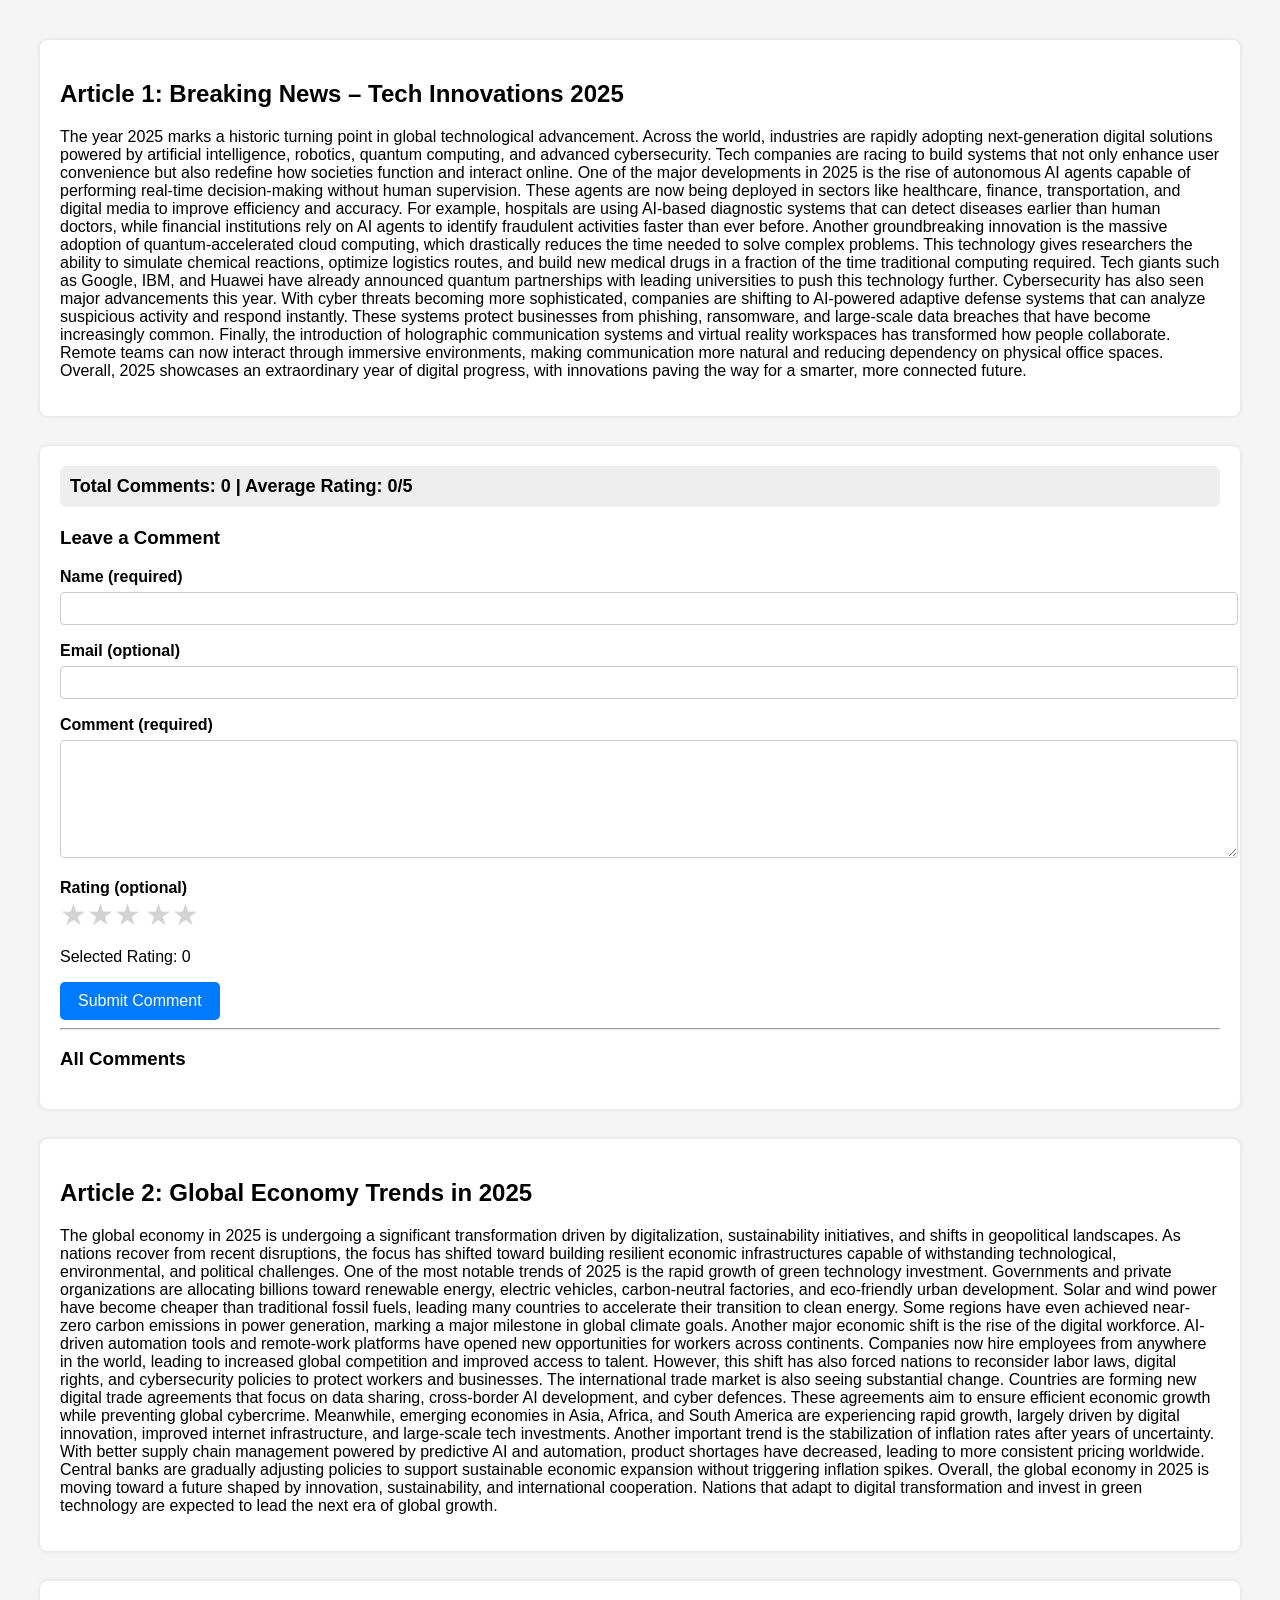
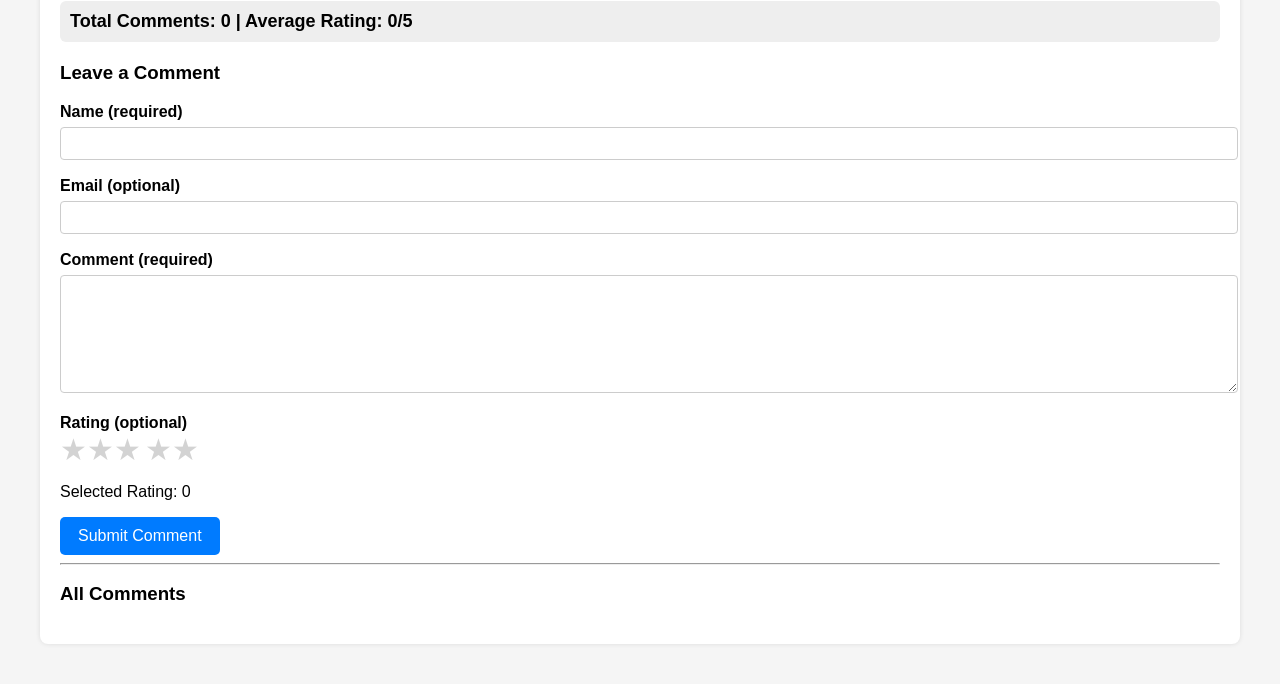
<file: Lab_Mid-exam/index.html>
<!DOCTYPE html>
<html lang="en">
<head>
<meta charset="UTF-8">
<title>News Article Comment</title>

<!-- Linking External CSS -->
<link rel="stylesheet" href="style.css">

</head>
<body>

<!-- ARTICLE 1 -->
<div class="article">
    <h2>Article 1: Breaking News – Tech Innovations 2025</h2>
    <p>
       The year 2025 marks a historic turning point in global technological advancement. Across the world, industries are rapidly adopting next-generation digital solutions powered by artificial intelligence, robotics, quantum computing, and advanced cybersecurity. Tech companies are racing to build systems that not only enhance user convenience but also redefine how societies function and interact online.

One of the major developments in 2025 is the rise of autonomous AI agents capable of performing real-time decision-making without human supervision. These agents are now being deployed in sectors like healthcare, finance, transportation, and digital media to improve efficiency and accuracy. For example, hospitals are using AI-based diagnostic systems that can detect diseases earlier than human doctors, while financial institutions rely on AI agents to identify fraudulent activities faster than ever before.

Another groundbreaking innovation is the massive adoption of quantum-accelerated cloud computing, which drastically reduces the time needed to solve complex problems. This technology gives researchers the ability to simulate chemical reactions, optimize logistics routes, and build new medical drugs in a fraction of the time traditional computing required. Tech giants such as Google, IBM, and Huawei have already announced quantum partnerships with leading universities to push this technology further.

Cybersecurity has also seen major advancements this year. With cyber threats becoming more sophisticated, companies are shifting to AI-powered adaptive defense systems that can analyze suspicious activity and respond instantly. These systems protect businesses from phishing, ransomware, and large-scale data breaches that have become increasingly common.

Finally, the introduction of holographic communication systems and virtual reality workspaces has transformed how people collaborate. Remote teams can now interact through immersive environments, making communication more natural and reducing dependency on physical office spaces.

Overall, 2025 showcases an extraordinary year of digital progress, with innovations paving the way for a smarter, more connected future.
    </p>
</div>

<div class="comment-section" id="section1">
    <div class="stats">
        Total Comments: <span id="totalComments1">0</span> |
        Average Rating: <span id="avgRating1">0</span>/5
    </div>

    <h3>Leave a Comment</h3>

    <form class="commentForm" data-id="1">
        <label>Name (required)</label>
        <input type="text" id="name1">
        <div id="nameError1" class="error"></div>

        <label>Email (optional)</label>
        <input type="text" id="email1">
        <div id="emailError1" class="error"></div>

        <label>Comment (required)</label>
        <textarea id="comment1"></textarea>
        <div id="commentError1" class="error"></div>

        <label>Rating (optional)</label>
        <div class="star-rating" id="starRating1">
            <span data-val="1">★</span><span data-val="2">★</span><span data-val="3">★</span>
            <span data-val="4">★</span><span data-val="5">★</span>
        </div>
        <p id="ratingValue1">Selected Rating: 0</p>

        <button type="submit">Submit Comment</button>
    </form>

    <hr>

    <h3>All Comments</h3>
    <div id="commentList1"></div>
</div>


<!-- ARTICLE 2 -->
<div class="article">
    <h2>Article 2: Global Economy Trends in 2025</h2>
    <p>
        The global economy in 2025 is undergoing a significant transformation driven by digitalization, sustainability initiatives, and shifts in geopolitical landscapes. As nations recover from recent disruptions, the focus has shifted toward building resilient economic infrastructures capable of withstanding technological, environmental, and political challenges.

One of the most notable trends of 2025 is the rapid growth of green technology investment. Governments and private organizations are allocating billions toward renewable energy, electric vehicles, carbon-neutral factories, and eco-friendly urban development. Solar and wind power have become cheaper than traditional fossil fuels, leading many countries to accelerate their transition to clean energy. Some regions have even achieved near-zero carbon emissions in power generation, marking a major milestone in global climate goals.

Another major economic shift is the rise of the digital workforce. AI-driven automation tools and remote-work platforms have opened new opportunities for workers across continents. Companies now hire employees from anywhere in the world, leading to increased global competition and improved access to talent. However, this shift has also forced nations to reconsider labor laws, digital rights, and cybersecurity policies to protect workers and businesses.

The international trade market is also seeing substantial change. Countries are forming new digital trade agreements that focus on data sharing, cross-border AI development, and cyber defences. These agreements aim to ensure efficient economic growth while preventing global cybercrime. Meanwhile, emerging economies in Asia, Africa, and South America are experiencing rapid growth, largely driven by digital innovation, improved internet infrastructure, and large-scale tech investments.

Another important trend is the stabilization of inflation rates after years of uncertainty. With better supply chain management powered by predictive AI and automation, product shortages have decreased, leading to more consistent pricing worldwide. Central banks are gradually adjusting policies to support sustainable economic expansion without triggering inflation spikes.

Overall, the global economy in 2025 is moving toward a future shaped by innovation, sustainability, and international cooperation. Nations that adapt to digital transformation and invest in green technology are expected to lead the next era of global growth.
    </p>
</div>

<div class="comment-section" id="section2">
    <div class="stats">
        Total Comments: <span id="totalComments2">0</span> |
        Average Rating: <span id="avgRating2">0</span>/5
    </div>

    <h3>Leave a Comment</h3>

    <form class="commentForm" data-id="2">
        <label>Name (required)</label>
        <input type="text" id="name2">
        <div id="nameError2" class="error"></div>

        <label>Email (optional)</label>
        <input type="text" id="email2">
        <div id="emailError2" class="error"></div>

        <label>Comment (required)</label>
        <textarea id="comment2"></textarea>
        <div id="commentError2" class="error"></div>

        <label>Rating (optional)</label>
        <div class="star-rating" id="starRating2">
            <span data-val="1">★</span><span data-val="2">★</span><span data-val="3">★</span>
            <span data-val="4">★</span><span data-val="5">★</span>
        </div>
        <p id="ratingValue2">Selected Rating: 0</p>

        <button type="submit">Submit Comment</button>
    </form>

    <hr>

    <h3>All Comments</h3>
    <div id="commentList2"></div>
</div>


<!-- Linking External JS -->
<script src="script.js"></script>

</body>
</html>
</file>
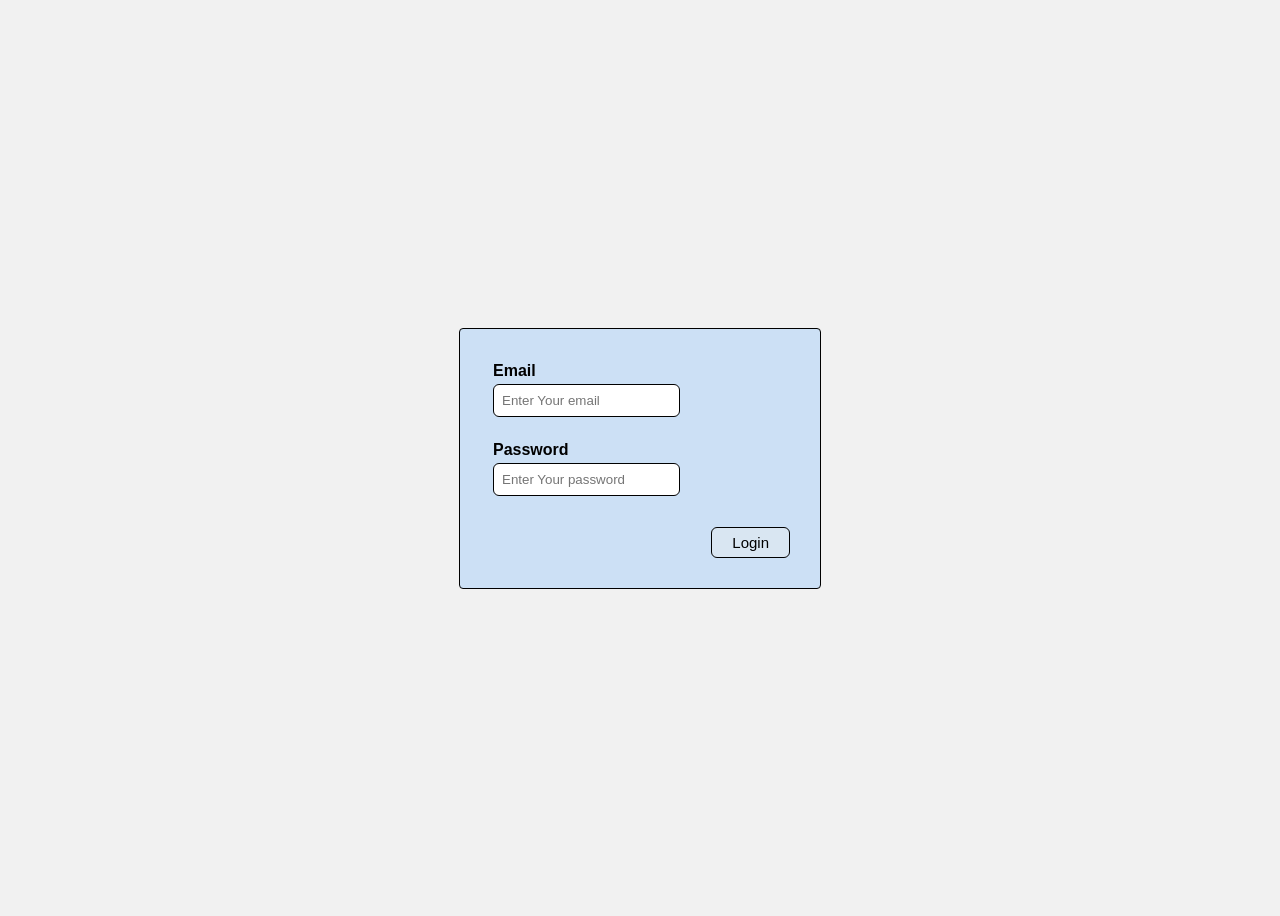
<file: lab_loginpage.html>
<!DOCTYPE html>
<html>
<head>
 <meta charset="UTF-8">
 <title>Login Form</title>
 <style>
 body {
 font-family: Arial, sans-serif;
 background-color: #f1f1f1;
 display: flex;
 justify-content: center;
 align-items: center;
 height: 100vh;
 }
 
 .container {
 background-color: #cce0f5;
 padding: 30px;
 border: 1px solid #000;
 border-radius: 4px;
 width: 300px;
 }
 
 table {
 display: block;
 margin-bottom: 8px;
 font-weight: bold;
 }
 
 input[type="email"],
 input[type="password"] {
 width: 100%;
 padding: 8px;
 border: 1px solid #000;
 border-radius: 6px;
 margin-bottom: 20px;
 box-sizing: border-box;
 }
 
 button {
 display: block;
 margin-left: auto;
 background-color: #d9e6f2;
 border: 1px solid #000;
 border-radius: 6px;
 padding: 6px 20px;
 cursor: pointer;
 font-size: 15px;
 }
 
 button:hover {
 background-color: #bcd2ea;
 }
 </style>
</head>
<body>
 <div class="container">
 <form>
 <table>
 
 <tr>
 <td class="email">Email </td>
 
 </tr>
 
 <tr>
 <td><input type="email" id="email" placeholder="Enter Your email" required ></td>
 </tr>
 
 <tr>
 <td class="password">Password </td>
 
 </tr>
 
 <tr>
 <td><input type="password" id="password" placeholder="Enter Your password" required ></td>
 </tr>
 
 
 
 </table>
 
 <button type="submit">Login</button>
 </form>
 </div>
</body>
</html>
</file>
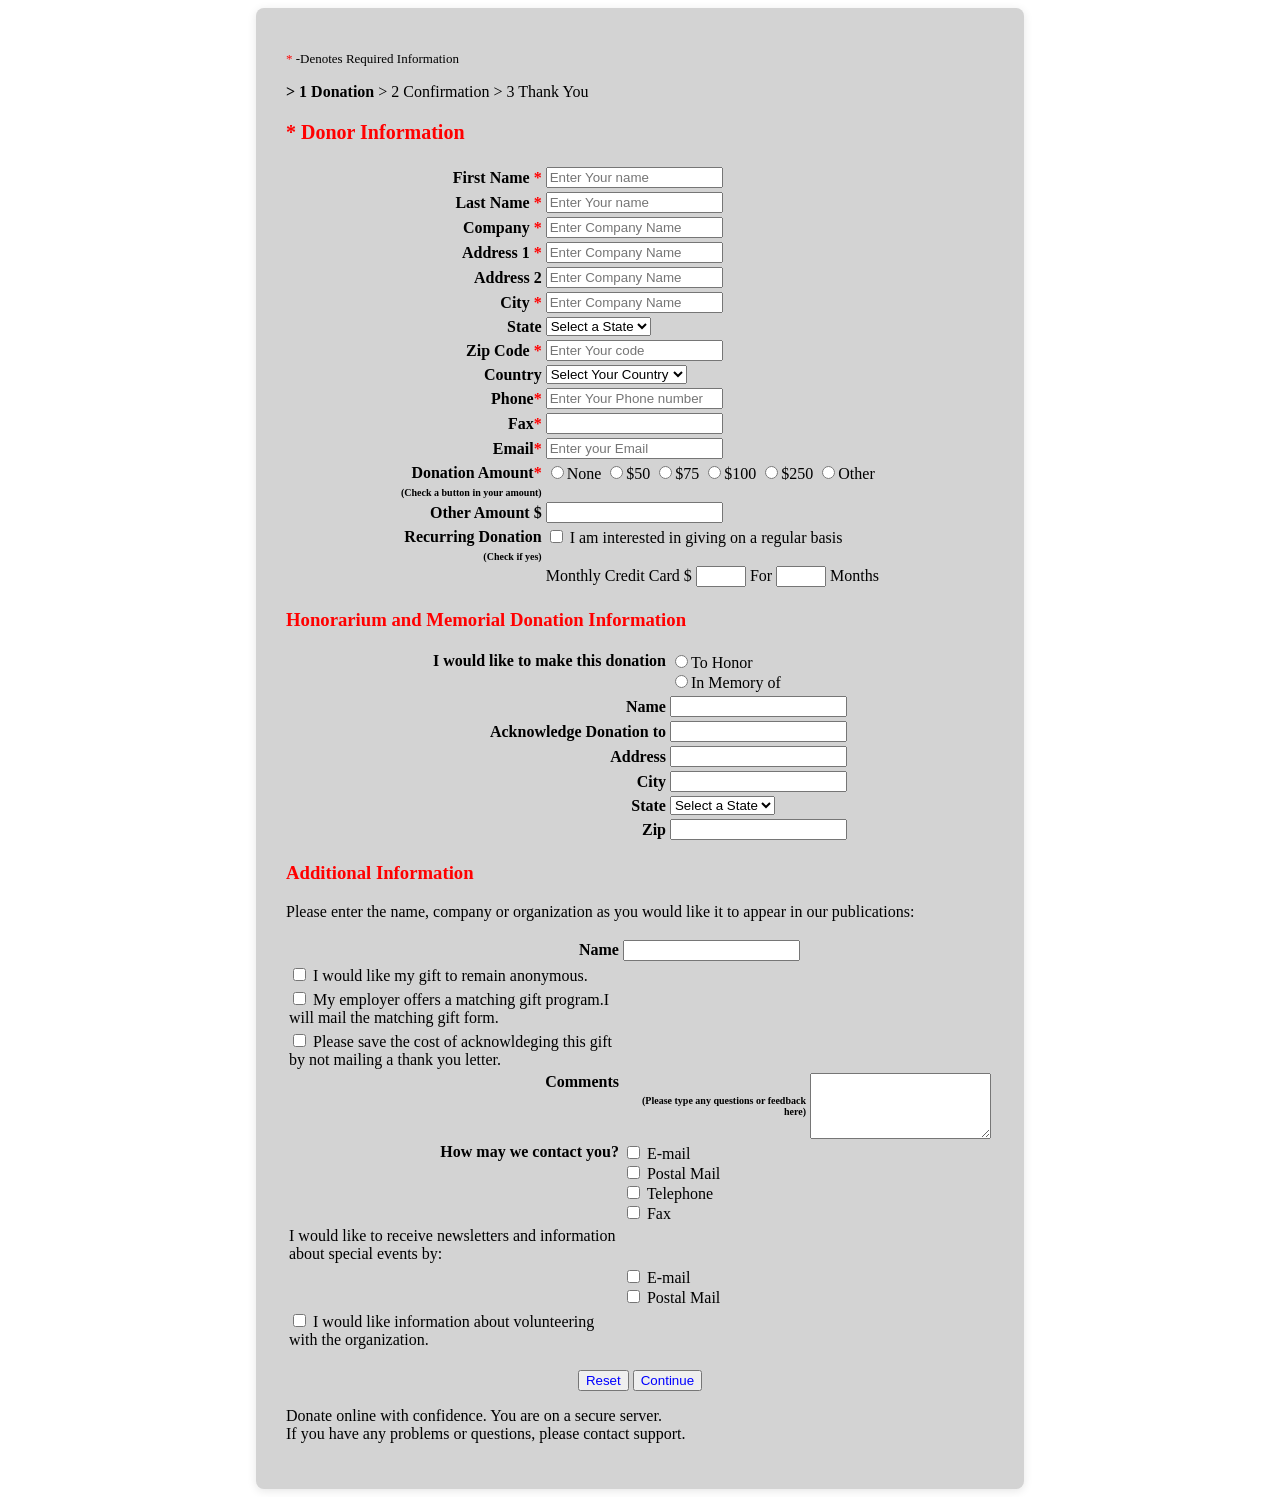
<file: lab_task1.html>
<html>
 
<head>
    <style>
        .container {
            max-width: 800px;
            margin: 0 auto;
            background-color: white;
            padding: 30px;
            border-radius: 8px;
            box-shadow: 0 2px 10px rgba(0, 0, 0, 0.1);
            background-color: lightgrey;
        }
 
        body {
            margin-left: 20%;
            margin-right: 20%;
        }
 
        table {
            margin-left: auto;
            margin-right: auto;
 
        }
 
        .center-text {
            text-align: center;
        }
 
        .right-alignment {
            text-align: right;
            font-weight: bold;
        }
 
        #header1 {
            font-size: small;
        }
 
        #header2 {
            font-weight: bold;
        }
 
        #header3 {
            font-size:20;
            font-weight: bold;
            color:red;
        }
 
     
 
    </style>
</head>
 
<body>
    <div class="container">
        <p id="header1"><span style="color:red">*</span> -Denotes Required Information</p>
        <p> <span id="header2">> 1 Donation</span> <span> > 2 Confirmation</span> <span> > 3 Thank You</span></s></p>
         <p id="header3"><span style="color:red">*</span> Donor Information</p>
         
        <form>
            <table>
                <tr>
                    <td class="right-alignment">First Name <span style="color:red">*</span></td>
                    <td><input type="" placeholder="Enter Your name" /></td>
                </tr>
                <tr>
                    <td class="right-alignment">Last Name <span style="color:red">*</span></td>
                    <td><input type="" placeholder="Enter Your name" /></td>
                </tr>
                <tr>
                    <td class="right-alignment">Company <span style="color:red">*</span></td>
                    <td><input type="" placeholder="Enter Company Name" /></td>
                </tr>
                <tr>
                    <td class="right-alignment">Address 1 <span style="color:red">*</span></td>
                    <td><input type="" placeholder="Enter Company Name" /></td>
                </tr>
                <tr>
                    <td class="right-alignment">Address 2</td>
                    <td><input type="" placeholder="Enter Company Name" /></td>
                </tr>
                <tr>
                    <td class="right-alignment">City <span style="color:red">*</span></td>
                    <td><input type="" placeholder="Enter Company Name" /></td>
                </tr>
 
 <tr>
                    <td class="right-alignment">State</td>
                    <td>
                        <select>
                            <option disabled selected>Select a State</option>
                            <option>A</option>
                            <option>B</option>
                        </select>
                    </td>
                </tr>
 
              <tr>
                    <td class="right-alignment">Zip Code <span style="color:red">*</span></td>
                    <td><input type="" placeholder="Enter Your code" /></td>
                </tr>
 
              <tr>
                    <td class="right-alignment">Country</td>
                    <td>
                        <select>
                            <option disabled selected>Select Your Country</option>
                            <option>Bangladesh</option>
                            <option>Japan</option>
                            <option>India</option>
                            <option>Malaysia</option>
 
 
                        </select>
                    </td>
                </tr>
 
             <tr>
                    <td class="right-alignment">Phone<span style="color:red">*</span></td>
                    <td><input type="" placeholder="Enter Your Phone number" /></td>
                </tr>
 
             <tr>
                    <td class="right-alignment">Fax<span style="color:red">*</span></td>
                    <td><input type="" /></td>
                </tr>
                
 
             <tr>
                    <td class="right-alignment">Email<span style="color:red">*</span></td>
                    <td><input type="" placeholder="Enter your Email" /></td>
                </tr>
             
             
                <tr>
                    <td class="right-alignment">Donation Amount<span style="color:red">*</span></td>
                    <td>
                        <input type="radio" name="donation amount" value="None" />None
                        <input type="radio" name="donation amount" value="$50" />$50
                         <input type="radio" name="donation amount" value="$75" />$75
                        <input type="radio" name="donation amount" value="$100" />$100
                         <input type="radio" name="donation amount" value="$250" />$250
                        <input type="radio" name="donation amount" value="Other" />Other
                    </td>
                </tr>
             
                 <tr>
                    <td class="right-alignment" style="font-size: x-small;">(Check a button in your amount)</td>
                    <td>
                 </tr>
 
                 <tr>
                    <td class="right-alignment">Other Amount $</td>
                   <td><input type=""/></td>
                   
                 </tr>
 
                  <tr>
                    <td class="right-alignment">Recurring Donation</td>
                    <td>
                        <input type="checkbox" /> I am interested in giving on a regular basis
                    </td>
                </tr>
                <tr>
                    <td class="right-alignment" style="font-size: x-small;">(Check if yes)</td>
                    <td>
                 </tr>
 
                  <tr>
                     <td></td>
                    <td>Monthly Credit Card $ <input type="" style="width: 50px;"> For <input type=""
                            style="width: 50px;"> Months</td>
                </tr>
 
               
       </table>
 
   <table>
 
    <h3 style="color:red">Honorarium and Memorial Donation Information</h3>
 
 
      <tr>
                    <td class="right-alignment" valign="top">I would like to make this donation</td>
                    

                     <td>
                        <input type="radio" name="I would like to make this donation" value="To Honor" />To Honor<br>
                        <input type="radio" name="I would like to make this donation" value="In Memory of" />In Memory of
                </tr>
             
 
       <tr>
                    <td class="right-alignment" >Name</td>
                      <td><input type=""/></td>
      </tr>
       
        <tr>
                    <td class="right-alignment" >Acknowledge Donation to</td>
                      <td><input type=""/></td>
      </tr>
      
              <tr>
                    <td class="right-alignment" >Address</td>
                      <td><input type=""/></td>
      </tr>
 
                <tr>
                    <td class="right-alignment" >City</td>
                      <td><input type=""/></td>
      </tr>
 
      <tr>
                    <td class="right-alignment">State</td>
                    <td>
                        <select>
                            <option disabled selected>Select a State</option>
                            <option>A</option>
                            <option>B</option>
                        </select>
                    </td>
                </tr>


            </tr>
 
                <tr>
                    <td class="right-alignment" >Zip</td>
                      <td><input type=""/></td>
      </tr>     
 
 
    </table>
    
    
 
      <h3 style="color:red">Additional Information</h3>
              <p> Please enter the name, company or organization as you would like it to appear in our publications:</p>
 
      <table>
      
            <tr>
                    <td class="right-alignment">Name</td>
                    <td><input type=" " /></td>
                </tr>
           

        <tr>
                    <td><input type="checkbox"> I would like my gift to remain anonymous.</td>
                </tr>
                <tr>
                    <td><input type="checkbox"> My employer offers a matching gift program.I will mail the matching gift form.</td>
                </tr>
                <tr>
                    <td><input type="checkbox"> Please save the cost of acknowldeging this gift by not mailing a thank you letter.</td>
                </tr>
    
        <tr>
                    <td class="right-alignment" valign="top">Comments
                         </td>
                          <td class="right-alignment"  style="font-size: x-small;">(Please type any questions or feedback here)</td>
                    <td><textarea rows="4" ></textarea></td>
                </tr>
             
 
                 <tr>
                    <td class="right-alignment" valign="top">How may we contact you?</td>
                    <td>
                        <input type="checkbox"> E-mail <br>
                        <input type="checkbox"> Postal Mail<br>
                        <input type="checkbox"> Telephone <br>
                        <input type="checkbox"> Fax
                    </td>
                </tr>
        
                


              
                <tr>
                    <td>I would like to receive newsletters and information about special events by:</td>
                    </tr>
                    <tr>
                    <td class="right-alignment"></td>
                    <td>
                        <input type="checkbox"> E-mail <br>
                        <input type="checkbox"> Postal Mail<br>
                       
                    </td>
                </tr>
                <tr>
                    <td ><input type="checkbox"> I would like information about volunteering with the organization.</td>
                </tr>



    </table>


 <div class="center-text">
                <tr>
                    <br>
                </tr>
                <button style="color:blue" type="reset">Reset</button>
                <button style="color:blue" type="submit">Continue</button>
            </div>
 
            <p>
                Donate online with confidence. You are on a secure server.<br>
                If you have any problems or questions, please contact support.
            </p>
 


















        </form>
    </div>
 
</body>
 
</html>
</file>
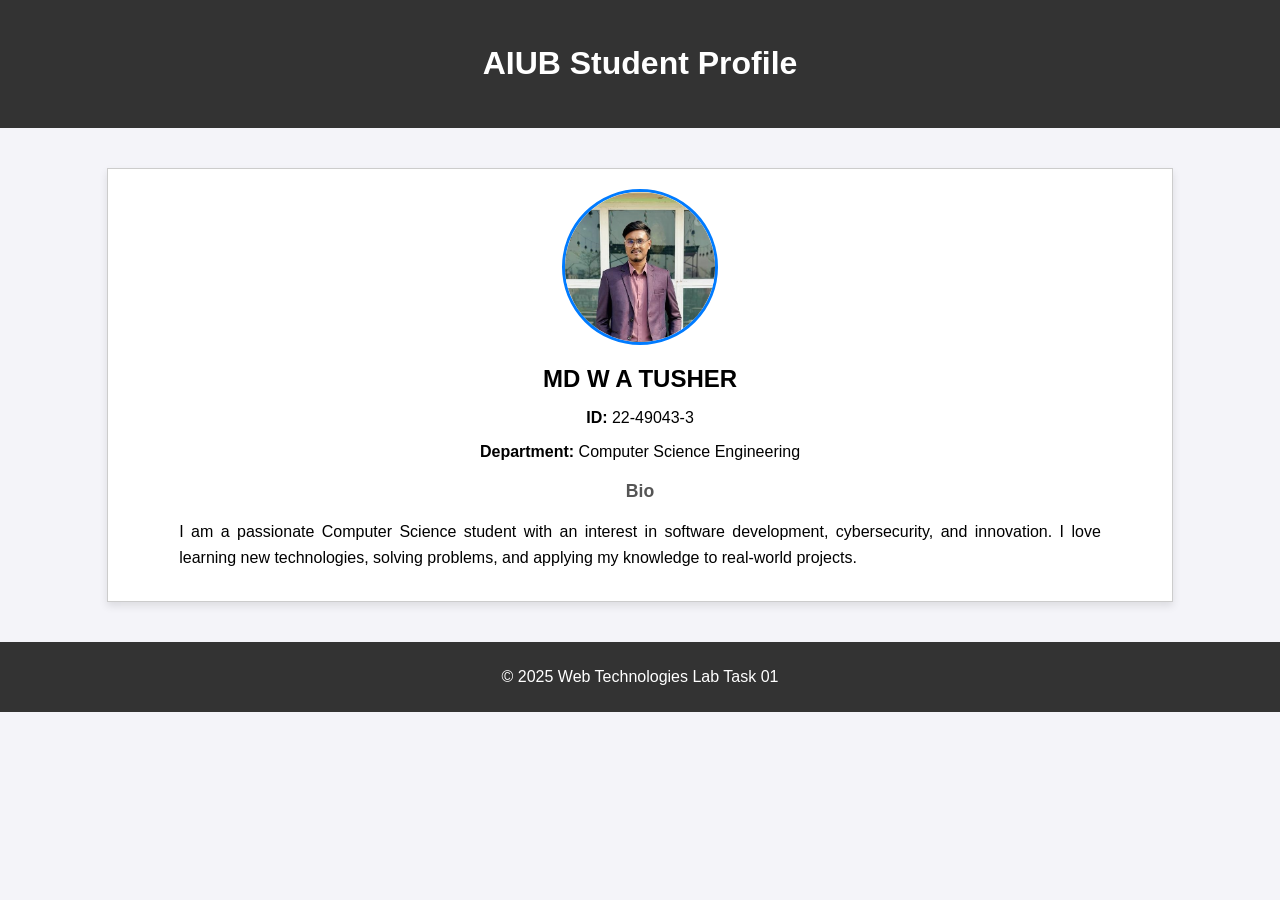
<file: practice_labTask1/profile.html>
<!DOCTYPE html>
<html lang="en">
<head>
    <meta charset="UTF-8">
    <meta name="viewport" content="width=device-width, initial-scale=1.0">
    <title>Student Profile</title>
    <link rel="stylesheet" href="style.css">
</head>
<body>

    <header>
        <h1>AIUB Student Profile</h1>
    </header>

    <section class="profile-section">
        <img src="student_photo.jpg" alt="Student Photo" class="profile-photo"> 
        
        <div class="info-container">
            <h2>MD W A TUSHER</h2>
            <p><strong>ID:</strong> 22-49043-3</p>
            <p><strong>Department:</strong> Computer Science Engineering</p>
            
            <h3>Bio</h3>
            <p class="bio">
                I am a passionate Computer Science student with an interest in software development, cybersecurity, and innovation. I love learning new technologies, solving problems, and applying my knowledge to real-world projects.
            </p>
        </div>
    </section>

    <footer>
        <p>&copy; 2025 Web Technologies Lab Task 01</p>
    </footer>

</body>
</html>
</file>
<file: Lab_Mid-exam/style.css>
body {
    font-family: Arial, sans-serif;
    margin: 40px;
    background: #f5f5f5;
}

.article, .comment-section {
    background: white;
    padding: 20px;
    margin-bottom: 30px;
    border-radius: 8px;
    box-shadow: 0 0 5px rgba(0,0,0,0.1);
}

.stats {
    background: #eee;
    padding: 10px;
    margin-bottom: 20px;
    border-radius: 6px;
    font-size: 18px;
    font-weight: bold;
}

label { font-weight: bold; }

input, textarea {
    width: 100%;
    padding: 8px;
    margin: 6px 0 15px;
    border: 1px solid #ccc;
    border-radius: 4px;
}

textarea { height: 100px; }

.error {
    color: red;
    font-size: 14px;
    margin-top: -10px;
    margin-bottom: 12px;
}

.star-rating span {
    font-size: 30px;
    cursor: pointer;
    color: lightgray;
}

.star-rating .selected {
    color: gold;
}

button {
    background: #007bff;
    color: white;
    padding: 10px 18px;
    border: none;
    border-radius: 5px;
    cursor: pointer;
    font-size: 16px;
}

.single-comment {
    background: #fafafa;
    padding: 12px;
    border-left: 4px solid #007bff;
    margin-bottom: 12px;
    border-radius: 4px;
}

.rating-display {
    color: gold;
    font-size: 18px;
    margin-top: 5px;
}
</file>
<file: practice_labTask1/style.css>
body {
    font-family: Arial, sans-serif;
    background-color: #f4f4f9; /* page background */
    margin: 0;
    padding: 0;
}

/* Header Styling */
header {
    text-align: center;
    padding: 1.5em; /* vertical padding */
    background-color: #333;
    color: white;
}

/*  Center-align the section using margin: auto and a fixed width */
.profile-section {
    
    width: 80%; 
    /* Center alignment  */
    margin: 40px auto;
    border: 1px solid #ccc; 
    padding: 20px; 
    background-color: #fff; 
    box-shadow: 0 4px 8px rgba(0, 0, 0, 0.1);
    
    text-align: center; 
}

.profile-photo {
    width: 150px; 
    height: 150px;
    object-fit: cover;
    display: block; /* Important for margin: auto centering */
    margin: 0 auto 20px auto;
    
    /* Round the student image */
    border-radius: 50%; 
    border: 3px solid #007bff;
}

/* Styling for text elements */
h2 {
    font-size: 24px; 
    margin-bottom: 5px;
}

h3 {
    margin-top: 20px;
    font-size: 1.1em; 
    color: #555;
}

.bio {
    width: 90%; 
    margin: 10px auto;
    line-height: 1.6;
    text-align: justify;
}

/* Footer Styling */
footer {
    text-align: center;
    padding: 10px 0;
    background-color: #333;
    color: white;
    margin-top: 30px; 
}
</file>
